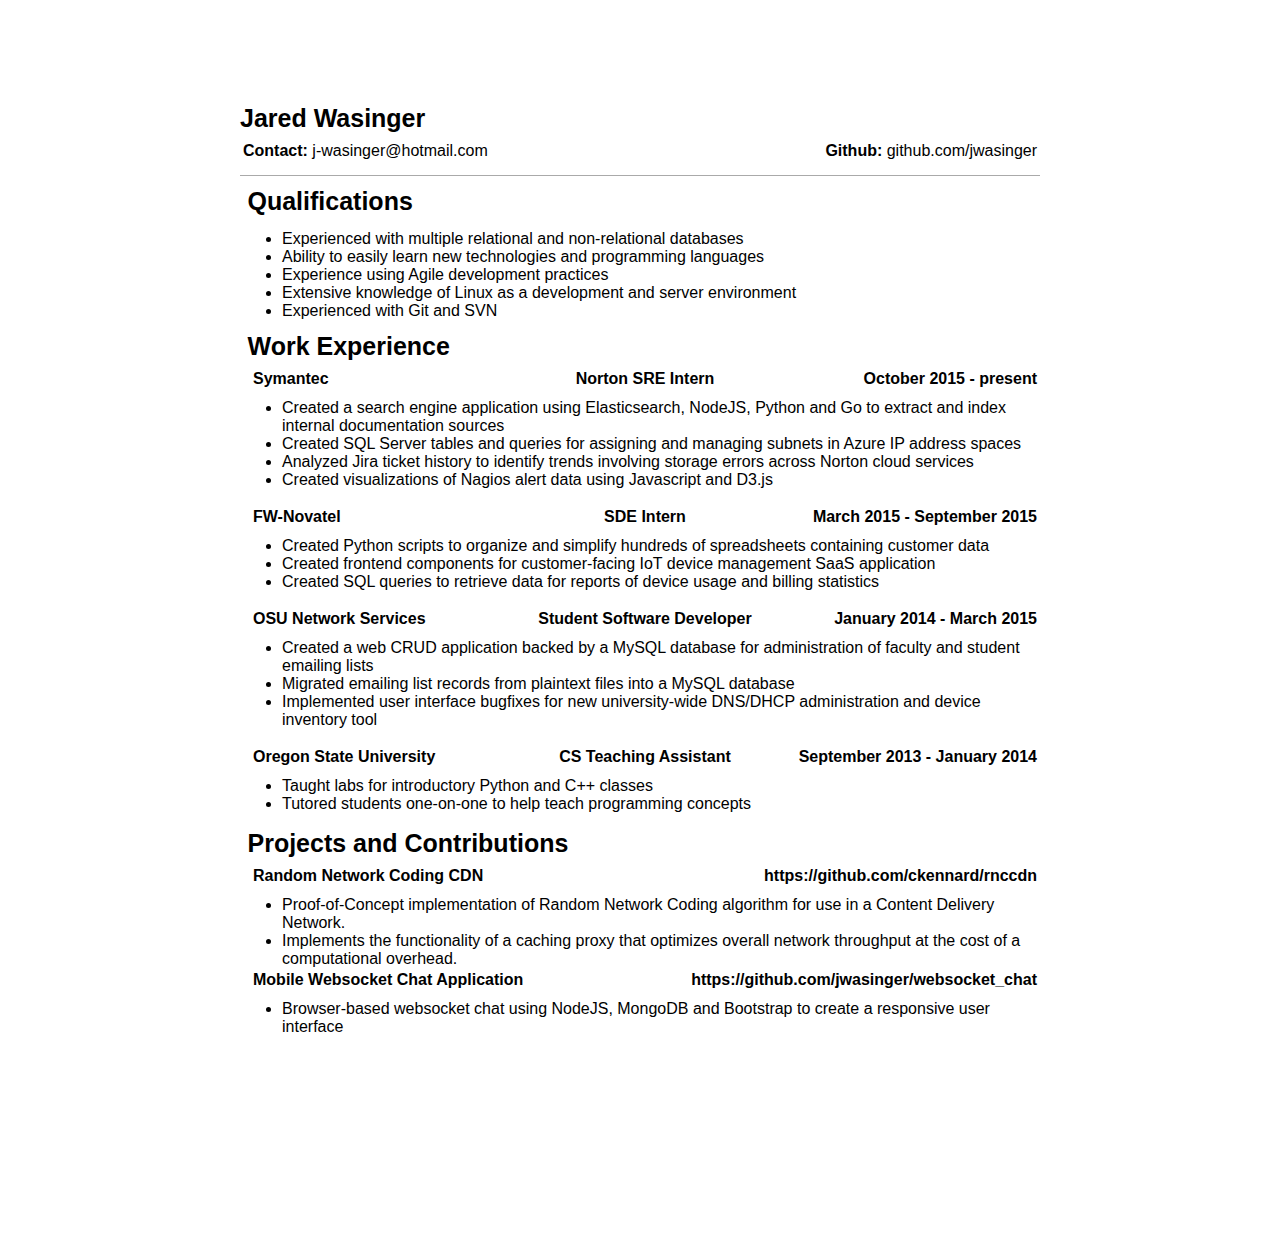
<file: resume.html>
<!DOCTYPE HTML/>
<html>
  <style>
    html, ul, li, p {
      font-family: "Arial";
      font-size: 16px;
      font-weight: 500;
    }

    html { 
      width: 8.5in;
      height: 11in;
      margin: 0 auto;
      margin-top: 1in;
      margin-bottom: 1in;
    }

    .resume-header {
      padding-bottom: 10px;
      margin-bottom: 2px;
      border-bottom: 1px solid #AAA;
    }

    .title, .bold {
      font-weight: 700;
    }

    ul {
      padding-top: 0.5em;
      padding-left: 2em;
      margin: 0 auto;
    }

    h1 { 
      font-size: 25px;
      font-weight: bold;
      margin-bottom: 6px;
    }
    
    h2 { 
      margin: 0 auto;
      margin-bottom: 0.25em;
      margin-left: 0.3em;
      font-size: 25px;
    }

    p {
      margin: 0px;
    }

    .section { 
      margin-bottom: 0.7em;
      margin-top: 0.7em;
    }

    .section-content {
      margin-left: 10px;
    }

    .section-content>div {
      margin-bottom: 1em;
    }

    .links { 
      padding-left: 0px;
    }

    .university-name {
      padding-top: 1em;
    }

    .links { 
      padding: 2px;
    }

    .links-container { 
      right: 0px;
    }

    .row-space-between { 
      display: flex;
      flex-direction: row;
      justify-content: space-between;
    }

    .row3 {
      width: 100%;
      table-layout: fixed;
      font-weight: bold;
    }

    td {
      vertical-align: top;
    }

    .row2 {
      width: 100%;
      table-layout: fixed;
      font-weight: bold;
    }

    .row2 td:nth-child(1) {
      text-align: left;
    }

    .row2 td:nth-child(2) {
      text-align: right;
    }

    .row3 td:nth-child(1) {
      text-align: left;
    }

    .row3 td:nth-child(2) {
      text-align: center;
    }

    .row3 td:nth-child(3) {
      text-align: right;
    }

    .education-info { 
      width: 100%;
    }
    
    .row4 {
      width: 100%;
      table-layout: fixed;
      font-weight: bold;
    }

    div.resume-header table {
      font-weight: normal;
    }

    /*
    .row4 td:nth-child(1) {

    }

    .row4 td:nth-child(2) {

    }

    .row4 td:nth-child(3) {

    }

    .row4 td:nth-child(4) {
      
    }
    */

    div {
      margin: 0px;
    }
  </style>

  <div class='resume-header'>
    <h1 class='name'>Jared Wasinger</h1>
    <table class='row2'>
      <tr>
        <td><span class='title'>Contact: </span>j-wasinger@hotmail.com</td>
        <td><span class='title github'>Github: </span>github.com/jwasinger</td>
        <!-- <td><span class='title'>Website:</span>jaredw.io</td> -->
      <tr>
    </table>
  </div>
  <!--
  <div class='section'> 
    <h2>Education</h2>
    <div class='section-content row-space-between'>
      <p>
        Oregon State University: B.S. Computer Science 2012 - present (degree not completed) 
      </p>
    </div>
  </div>
  -->
  <div class='section'>
    <h2>Qualifications</h2>
    <div class='section-content'>
      <ul>
        <li>
          Experienced with multiple relational and non-relational databases
        </li>
        <li>
          Ability to easily learn new technologies and programming languages
        </li>
        <li>
          Experience using Agile development practices
        </li>
        <li>
          Extensive knowledge of Linux as a development and server environment
        </li>
        <li>
          Experienced with Git and SVN
        </li>
      </ul>
    </div>
  </div>
  <div class='section'>
    <h2>Work Experience</h2>
    <div class='section-content'>
      <!-- Symantec -->
      <div>
        <table class='row3'>
          <tr>
            <td>Symantec</td>
            <td>Norton SRE Intern</td>
            <td>October 2015 - present</td>
          </tr>
        </table>
        <ul class='job-details'>
          <li>
            Created a search engine application using Elasticsearch, NodeJS, Python and Go to extract and index internal documentation sources
          </li>
          <li>
            Created SQL Server tables and queries for assigning and managing subnets in Azure IP address spaces
          </li>
          <li>
            Analyzed Jira ticket history to identify trends involving storage errors across Norton cloud services
          </li>
          <li>
            Created visualizations of Nagios alert data using Javascript and D3.js
          </li>
        </ul>
      </div>

      <!-- Feeney -->
      <div>
        <table class='row3'>
          <tr>
            <td>FW-Novatel</td>
            <td>SDE Intern</td>
            <td>March 2015 - September 2015</td>
          </tr>
        </table>
        <ul class='job-details'>
          <li>
            Created Python scripts to organize and simplify hundreds of spreadsheets containing customer data
          </li>
          <li>
            Created frontend components for customer-facing IoT device management SaaS application
          </li>
          <li>
            Created SQL queries to retrieve data for reports of device usage and billing statistics
          </li>
        </ul>
      </div>

      <!-- OSU Infrastructure Services -->
      <div>
        <table class='row3'>
          <tr>
            <td>OSU Network Services</td>
            <td>Student Software Developer</td>
            <td>January 2014 - March 2015</td>
          </tr>
        </table>
        <ul class='job-details'>
          <li>
            Created a web CRUD application backed by a MySQL database for administration of faculty and student emailing lists
          </li>
          <li>
            Migrated emailing list records from plaintext files into a MySQL database
          </li>
          <li>
            Implemented user interface bugfixes for new university-wide DNS/DHCP administration and device inventory tool
          </li>
        </ul>
      </div>

      <div>
        <table class='row3'>
          <tr>
            <td>Oregon State University</td>
            <td>CS Teaching Assistant</td>
            <td>September 2013 - January 2014</td>
          </tr>
        </table>
        <ul class='job-details'>
          <li>
            Taught labs for introductory Python and C++ classes
          </li>
          <li>
            Tutored students one-on-one to help teach programming concepts
          </li>
        </ul>
      </div>
    </div>
  </div>
  <div class='section'>
    <h2>Projects and Contributions</h2>
    <div class="section-content">
      <table class="row2">
        <tr>
          <td>Random Network Coding CDN</td>
          <td>https://github.com/ckennard/rnccdn</td>
        </tr>
      </table>
      <ul>
        <li>
          Proof-of-Concept implementation of Random Network Coding algorithm for use in a Content Delivery Network.  
        </li>
        <li>
          Implements the functionality of a caching proxy that optimizes overall network throughput at the cost of a computational overhead.
        </li>
      </ul>
      <table class="row2">
        <tr>
          <td>Mobile Websocket Chat Application </td>
          <td>https://github.com/jwasinger/websocket_chat</td>
        </tr>
      </table>
      <ul>
        <li>Browser-based websocket chat using NodeJS, MongoDB and Bootstrap to create a responsive user interface</li>
      </ul>
    </div>
  </div>
</html>
</file>
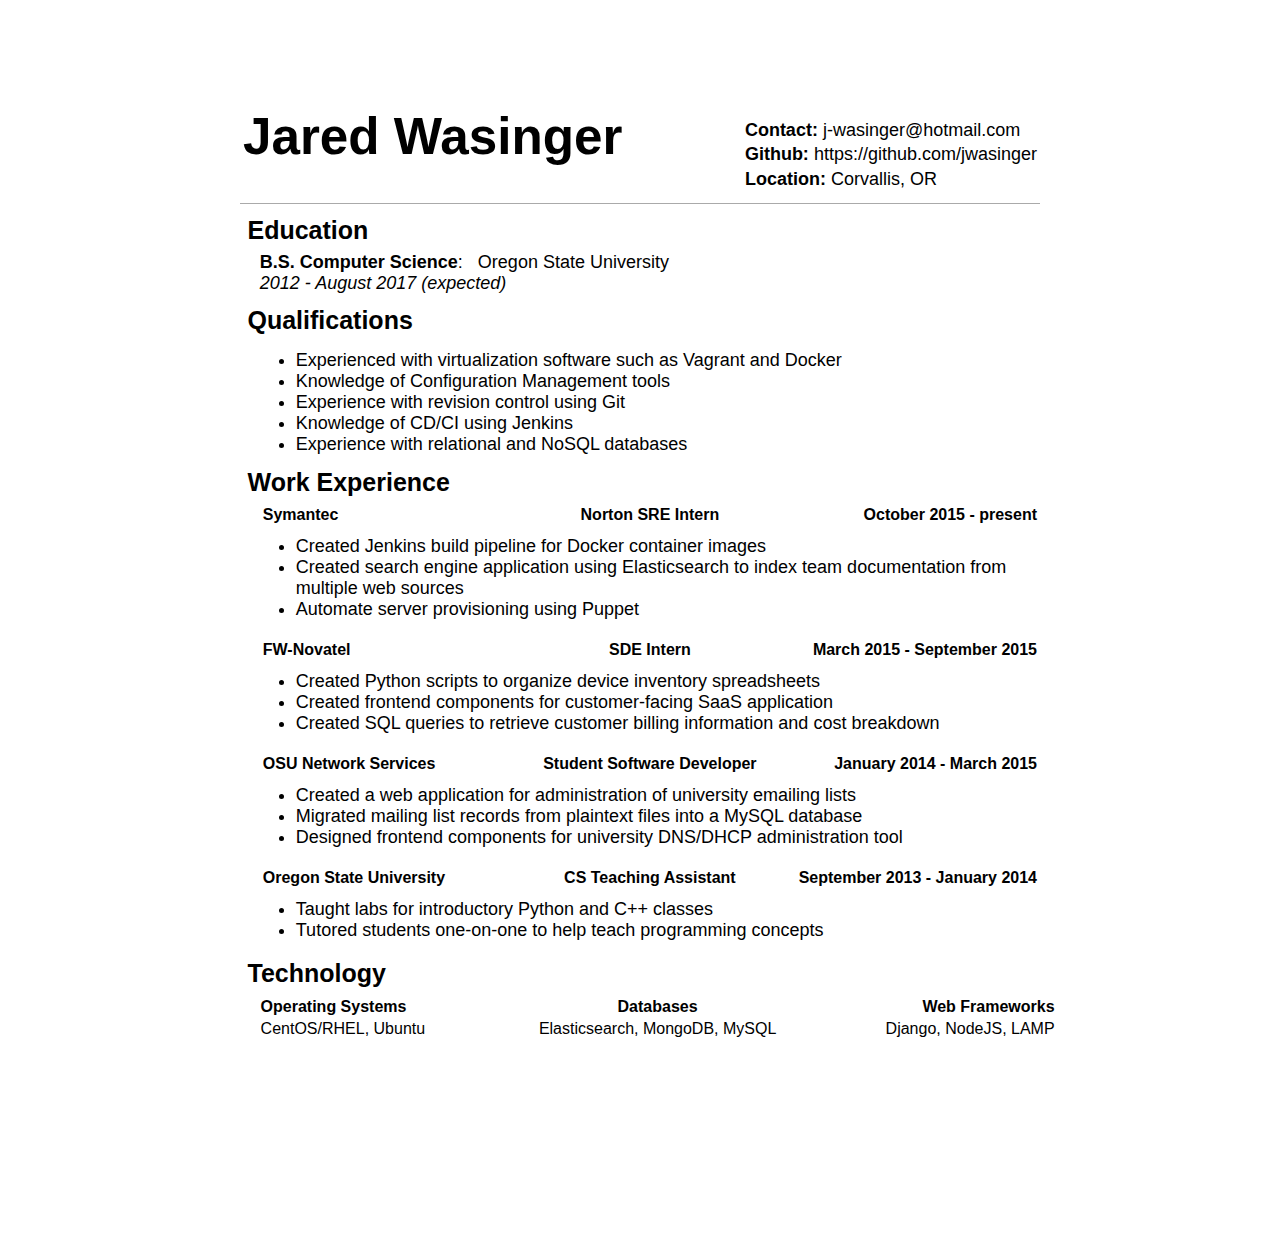
<file: docs/resume.html>
<!DOCTYPE HTML/>
<html>
  <style>
    html, ul, li, p {
      font-family: "Arial";
      font-size: 18px;
      font-weight: 500;
    }
    
    th {
      text-align: left;
    }

    html { 
      width: 8.5in;
      height: 11in;
      margin: 0 auto;
      margin-top: 1in;
      margin-bottom: 1in;
    }

    .resume-header {
      padding-bottom: 10px;
      margin-bottom: 2px;
      border-bottom: 1px solid #AAA;
    }

    .title, .bold {
      font-weight: 700;
    }

    ul {
      padding-top: 0.5em;
      padding-left: 2em;
      margin: 0 auto;
    }

    h1 { 
      font-size: 3.2em;
      font-weight: bold;
      margin-bottom: 6px;
    }
    
    h2 { 
      margin: 0 auto;
      margin-bottom: 0.25em;
      margin-left: 0.3em;
      font-size: 25px;
    }

    p {
      margin: 0px;
    }

    .section { 
      margin-bottom: 0.7em;
      margin-top: 0.7em;
    }

    .section-content {
      margin-left: 1.1em;
    }

    .section-content>div {
      margin-bottom: 1em;
    }

    .links { 
      padding-left: 0px;
    }

    .university-name {
      padding-top: 1em;
    }

    .links { 
      padding: 2px;
    }

    .links-container { 
      right: 0px;
    }

    .row-space-between { 
      display: flex;
      flex-direction: row;
      justify-content: space-between;
    }

    .row3 {
      width: 100%;
      table-layout: fixed;
      font-weight: bold;
    }

    .row3-nobold {
      font-weight: normal;
    }

    td {
      vertical-align: top;
    }

    .row2 {
      width: 100%;
      table-layout: fixed;
      font-weight: bold;
    }

    .row2 *:nth-child(1) {
      text-align: left;
    }

    .row2 *:nth-child(2) {
      text-align: right;
    }

    .row3 *:nth-child(1) {
      text-align: left;
    }

    .row3 *:nth-child(2) {
      text-align: center;
    }

    .row3 *:nth-child(3) {
      text-align: right;
    }

    .education-info { 
      width: 100%;
    }
    
    .row4 {
      width: 100%;
      table-layout: fixed;
      font-weight: bold;
    }

    div.resume-header table {
      font-weight: normal;
    }

    /*
    .row4 td:nth-child(1) {

    }

    .row4 td:nth-child(2) {

    }

    .row4 td:nth-child(3) {

    }

    .row4 td:nth-child(4) {
      
    }
    */

    div {
      margin: 0px;
    }

    ul.header-info li {
      margin-top: 0.2em;
    }
  </style>

  <div class='resume-header'>
    <table style="width: 100%">
      <tr>
        <td style="width: 50%;">
          <h1>Jared Wasinger</h1>
        </td>
        <td style="width: 50%;">
          <ul class="header-info" style="float: right; list-style-type: none;">
            <li><b>Contact: </b>j-wasinger@hotmail.com</li>
            <li><b>Github: </b>https://github.com/jwasinger</li>
            <!--<li><b>Website: </b>http://jwasinger.github.io</li>-->
            <li><b>Location: </b>Corvallis, OR</li>
          </ul>
          <!-- <td><span class='title'>Website:</span>jaredw.io</td> -->
        </td>
      </tr>
    </table>
  </div>
  <div class='section'> 
    <h2>Education</h2>
    <div class='section-content'>
      <p>
        <b>B.S. Computer Science</b>:&nbsp;&nbsp; Oregon State University
      </p>
      <p>
       <i>2012 - August 2017 (expected)</i>
      </p>
    </div>
  </div>
  <div class='section'>
    <h2>Qualifications</h2>
    <div class='section-content'>
      <ul>
        <li>
          Experienced with virtualization software such as Vagrant and Docker
        </li>
        <li>
          Knowledge of Configuration Management tools
        </li>
        <li>
          Experience with revision control using Git
        </li>
        <li>
          Knowledge of CD/CI using Jenkins
        </li>
        <li>
          Experience with relational and NoSQL databases
        </li>
      </ul>
    </div>
  </div>
  <div class='section'>
    <h2>Work Experience</h2>
    <div class='section-content'>
      <!-- Symantec -->
      <div>
        <table class='row3'>
          <tr>
            <td>Symantec</td>
            <td>Norton SRE Intern</td>
            <td>October 2015 - present</td>
          </tr>
        </table>
        <ul class='job-details'>
          <li>
            Created Jenkins build pipeline for Docker container images
          </li>
          <li>
            Created search engine application using Elasticsearch to index team documentation from multiple web sources
          </li>
          <li>
            Automate server provisioning using Puppet
          </li>
          <!--
          <li>
            Created SQL queries to subnet and assign IP address blocks
          </li>
          -->
        </ul>
      </div>

      <!-- Feeney -->
      <div>
        <table class='row3'>
          <tr>
            <td>FW-Novatel</td>
            <td>SDE Intern</td>
            <td>March 2015 - September 2015</td>
          </tr>
        </table>
        <ul class='job-details'>
          <li>
            Created Python scripts to organize device inventory spreadsheets
          </li>
          <li>
            Created frontend components for customer-facing SaaS application
          </li>
          <li>
            Created SQL queries to retrieve customer billing information and cost breakdown
          </li>
        </ul>
      </div>

      <!-- OSU Infrastructure Services -->
      <div>
        <table class='row3'>
          <tr>
            <td>OSU Network Services</td>
            <td>Student Software Developer</td>
            <td>January 2014 - March 2015</td>
          </tr>
        </table>
        <ul class='job-details'>
          <li>
            Created a web application for administration of university emailing lists
          </li>
          <li>
            Migrated mailing list records from plaintext files into a MySQL database
          </li>
          <li>
            Designed frontend components for university DNS/DHCP administration tool
          </li>
        </ul>
      </div>
      <div>
        <table class='row3'>
          <tr>
            <td>Oregon State University</td>
            <td>CS Teaching Assistant</td>
            <td>September 2013 - January 2014</td>
          </tr>
        </table>
        <ul class='job-details'>
          <li>
            Taught labs for introductory Python and C++ classes
          </li>
          <li>
            Tutored students one-on-one to help teach programming concepts
          </li>
        </ul>
      </div>
    </div>
  </div>
  <div class='section'>
    <h2>Technology</h2>
    <table class="section-content row3 row3-nobold" style="width: 100%;">
      <tr style="width: 100%">
        <th>Operating Systems</th>
        <th>Databases</th>
        <th>Web Frameworks</th>
      </tr>
      <tr style="width: 100%;">
        <td style="width: 33.333%;">
          CentOS/RHEL, Ubuntu
        </td>
        <td style="width: 33.333%;">
          Elasticsearch, MongoDB, MySQL
        </td>
        <td style="width: 33.333%;">
          Django, NodeJS, LAMP
        </td>
      </tr>
    </table>
  </div>
  <!--
  <div class='section'>
    <h2>Projects and Contributions</h2>
    <div class="section-content">
      <table class="row2">
        <tr>
          <td>Golang Web Scraping Framework</td>
          <td>https://github.com/jwasinger/go-scrape-it</td>
        </tr>
      </table>
      <ul>
        <li>
          Extracts HTML content from multiple target sites concurrently
        </li>
        <li>
          Use of service-based architecture to perform extraction, transformation and streaming content 
        </li>
      </ul>
    </div>
  </div>
  -->

</html>
</file>
